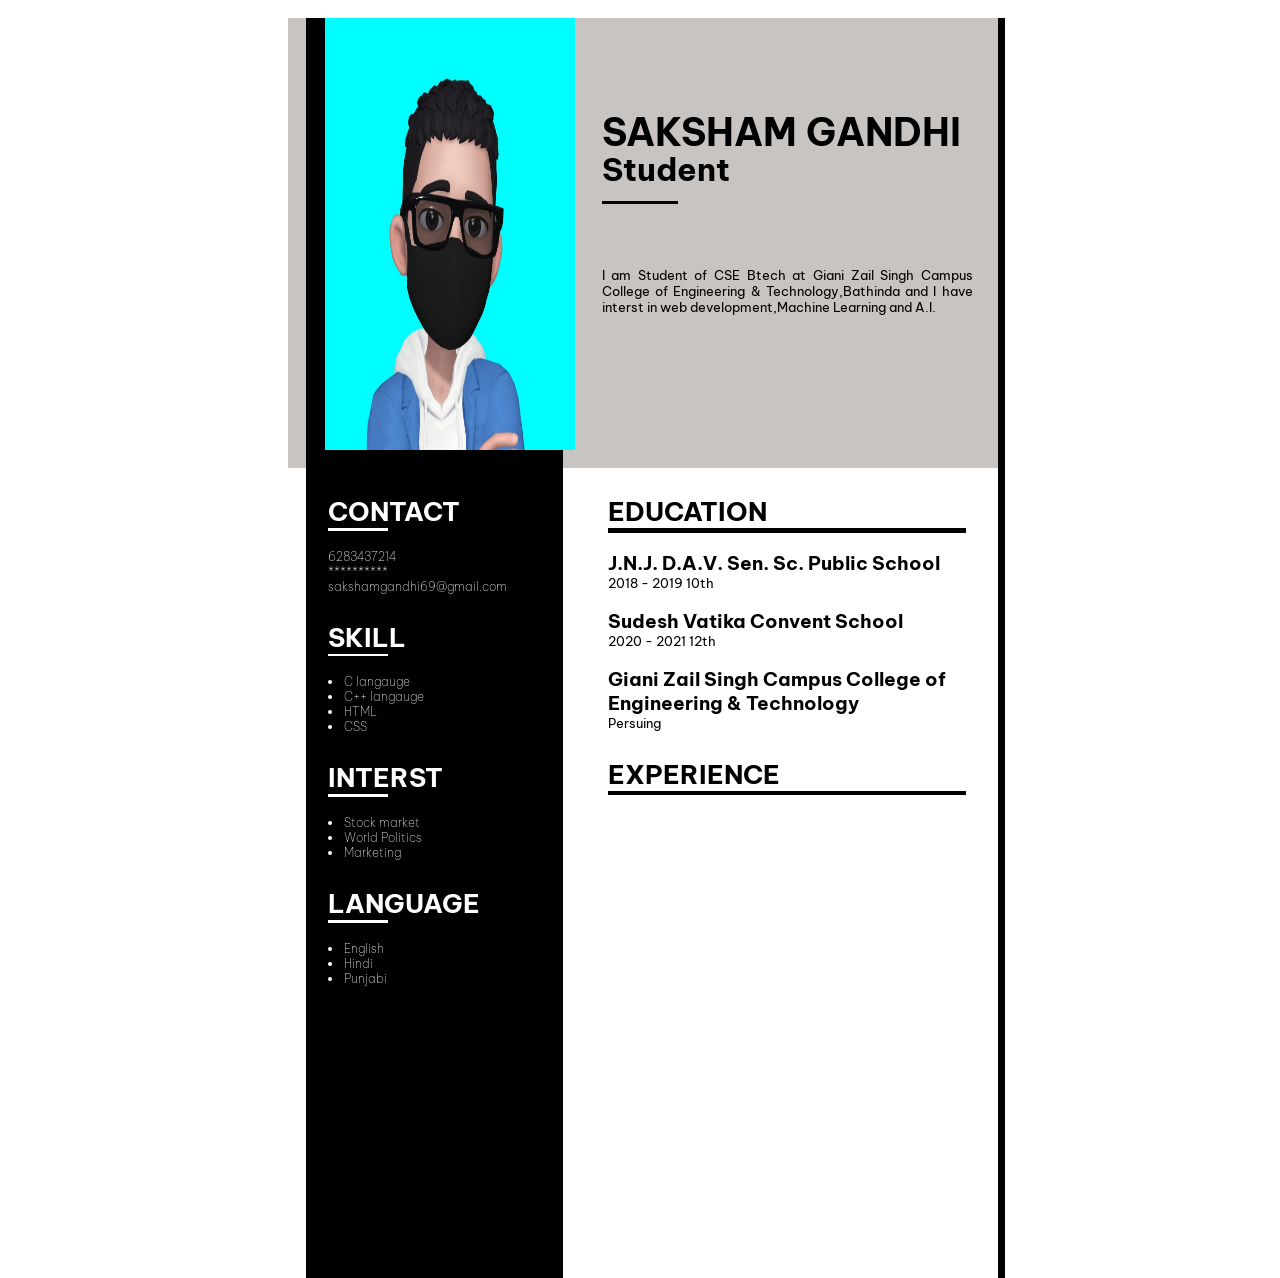
<file: index.html>
<!DOCTYPE html>
<html lang="en">
<head>
    <meta charset="UTF-8">
    <meta http-equiv="X-UA-Compatible" content="IE=edge">
    <meta name="viewport" content="width=device-width, initial-scale=1.0">
    <title>Document</title>
    <link rel="stylesheet" href="./style2.2.css">
    <link rel="preconnect" href="https://fonts.googleapis.com">
    <link rel="preconnect" href="https://fonts.gstatic.com" crossorigin>
    <link href="https://fonts.googleapis.com/css2?family=Be+Vietnam+Pro&display=swap" rel="stylesheet">
</head>
<body>
    <div class="cont">
        <div class="border-l">
             <div class="top"></div>  
             <div class="bottom"></div>
        </div>
        <div class="left">
           <div class="top">  <img  class="img" src="./profile2.jpg" alt=""></div>
          <div class="bottom">
            <p class="heading">CONTACT</p>
            <p class="linetwo"></p>
           <ul class="listtwo">
            <li class="listi">6283437214</li>
            <li class="listi">**********</li>
            <li class="listi">sakshamgandhi69@gmail.com</li> </ul>
            <p class="heading">SKILL</p>
            <p class="linetwo"></p>
            <ol class="list">
                <li class="listi">C langauge</li>
                <li class="listi">C++ langauge</li>
                <li class="listi">HTML</li>
                <li class="listi">CSS</li>
            </ol>
          <p class="heading">INTERST</p>
          <p class="linetwo"></p>
          <ol class="list">
            <li class="listi">Stock market</li>
            <li class="listi">World Politics</li>
            <li class="listi">Marketing</li>
          </ol>
          <p class="heading">LANGUAGE</p>
          <p class="linetwo"></p>
          <ol class="list">
            <li class="listi">English</li>
            <li class="listi">Hindi</li>
            <li class="listi">Punjabi</li>
          </ol>
          </div>
          
        </div>
        <div class="right">
            <div class="top">
                <p class="name">SAKSHAM GANDHI</p>
                <p class="post">Student</p>
                <p class="line"></p>
                <p class="bio">I am Student of CSE Btech at Giani Zail Singh Campus College of Engineering & Technology,Bathinda and I have interst in web development,Machine Learning and A.I.</p>
            </div>
            <div class="bottom">
                <p class="heading2">EDUCATION</p>
                <p class="line3"></p>
                <p class="school">J.N.J. D.A.V. Sen. Sc. Public School</p>
                <p class="school1">2018 - 2019 10th</p>
                <p class="school">Sudesh Vatika Convent School</p>
                <p class="school1">2020 - 2021 12th</p>
                <p class="school">Giani Zail Singh Campus College of Engineering & Technology</p>
                <p class="school1">Persuing</p>
                <p class="heading2 EXPERIENCE">EXPERIENCE</p>
                <p class="line3"></p>
            </div>
        </div>
            <div class="border-r"></div>
        </div>
    </body>
    </html>
</file>
<file: style2.2.css>
*{
    margin: 0;
    padding: 0; 
    font-family: 'Be Vietnam Pro', sans-serif;
    font-size: 1vw;
} 
   
    .cont{
        display: flex;
        flex-direction: row;
        box-sizing: border-box;
        position: absolute;
        left: 22.5vw;
        margin-top: 2vh;
        margin-bottom: 2vh;
        width: 56vw;
         height: 140vh;
    }
    .border-l{
        display: flex;
        flex-direction: column;
         width: 1.4vw;

    }
     .border-l .top{
        background-color: rgb(199, 196, 193);
       
        height: 50vh;

    }
    .border-l .bottom{
        background-color: white;
        width: 1.4vw;
        height: 90vh;
    }
    .left{
        display: flex;
        flex-direction: column;
        background-color: black;
        width: 20.1vw;
       
    }
    .left .top{
        height: 50vh;
    }
    .img{
        position: relative;
        left:1.5vw;
        width: 19.5vw;
        height: 48vh;
    }
   
  
    .left .bottom{
        color: white;
        padding-left: 1.7vw;
        padding-top: 3vh;
    }
    .heading{
        font-weight: bold;
        font-size: 2rem;
    }
    .linetwo{
         background-color: white;
         height: .3vh;
         width: 4.7vw;
         /* margin-top: 1vh; */
         margin-bottom: 2vh;
    }
    .list{
        /* font-size: .5rem; */
        list-style: disc inside;
        
       
      margin-bottom: 3vh;
    }
    .listtwo{
        list-style: none inside; 
       
        margin-bottom: 3vh;
    }
    .listi{
        font-size: .9rem;
        font-weight: lighter;
    } 
     .right{
        background-color: white;
        width: 34vw;
        /* height: 100vh; */
        
       
    }
    .right .top{
        display: flex;
        flex-direction: column;
    
        background-color: rgb(199, 196, 193);
          height: 50vh;
          box-sizing: border-box;
          padding-left: 3vw;
          padding-top: 10vh;
    }
    .name{
       font-size: 3rem;
       font-weight: bold;
      
    }
    .post{
        font-size: 2.5rem;
        line-height: 3vh;
        font-weight: bold;
    }
    .line{
        background-color: black;
        line-height: 1vh;
        width: 6vw;
        height: .3vh;
        margin-top: 2vh;
    }
    .bio{
        margin-top: 7vh;
        text-align: justify;
        font-size: 1rem;
        padding-right: 2vw;
    }
    .right .bottom{
        padding-top: 3vh;
        padding-left: 3.5vw;
    }
    .heading2{
        font-size: 2rem;
        font-weight: bold;
        
    }
    .line3{
        background-color: black;
        height: .5vh;
        width: 28vw;

    }
    .school{
        font-size: 1.5rem;
        font-weight: bold;
        margin-top: 2vh;
    }
    .EXPERIENCE{
        margin-top: 3vh;
    }
    .border-r{
        background-color: black;
        /* height: 100vh; */
        width: .5vw;
    }
</file>
